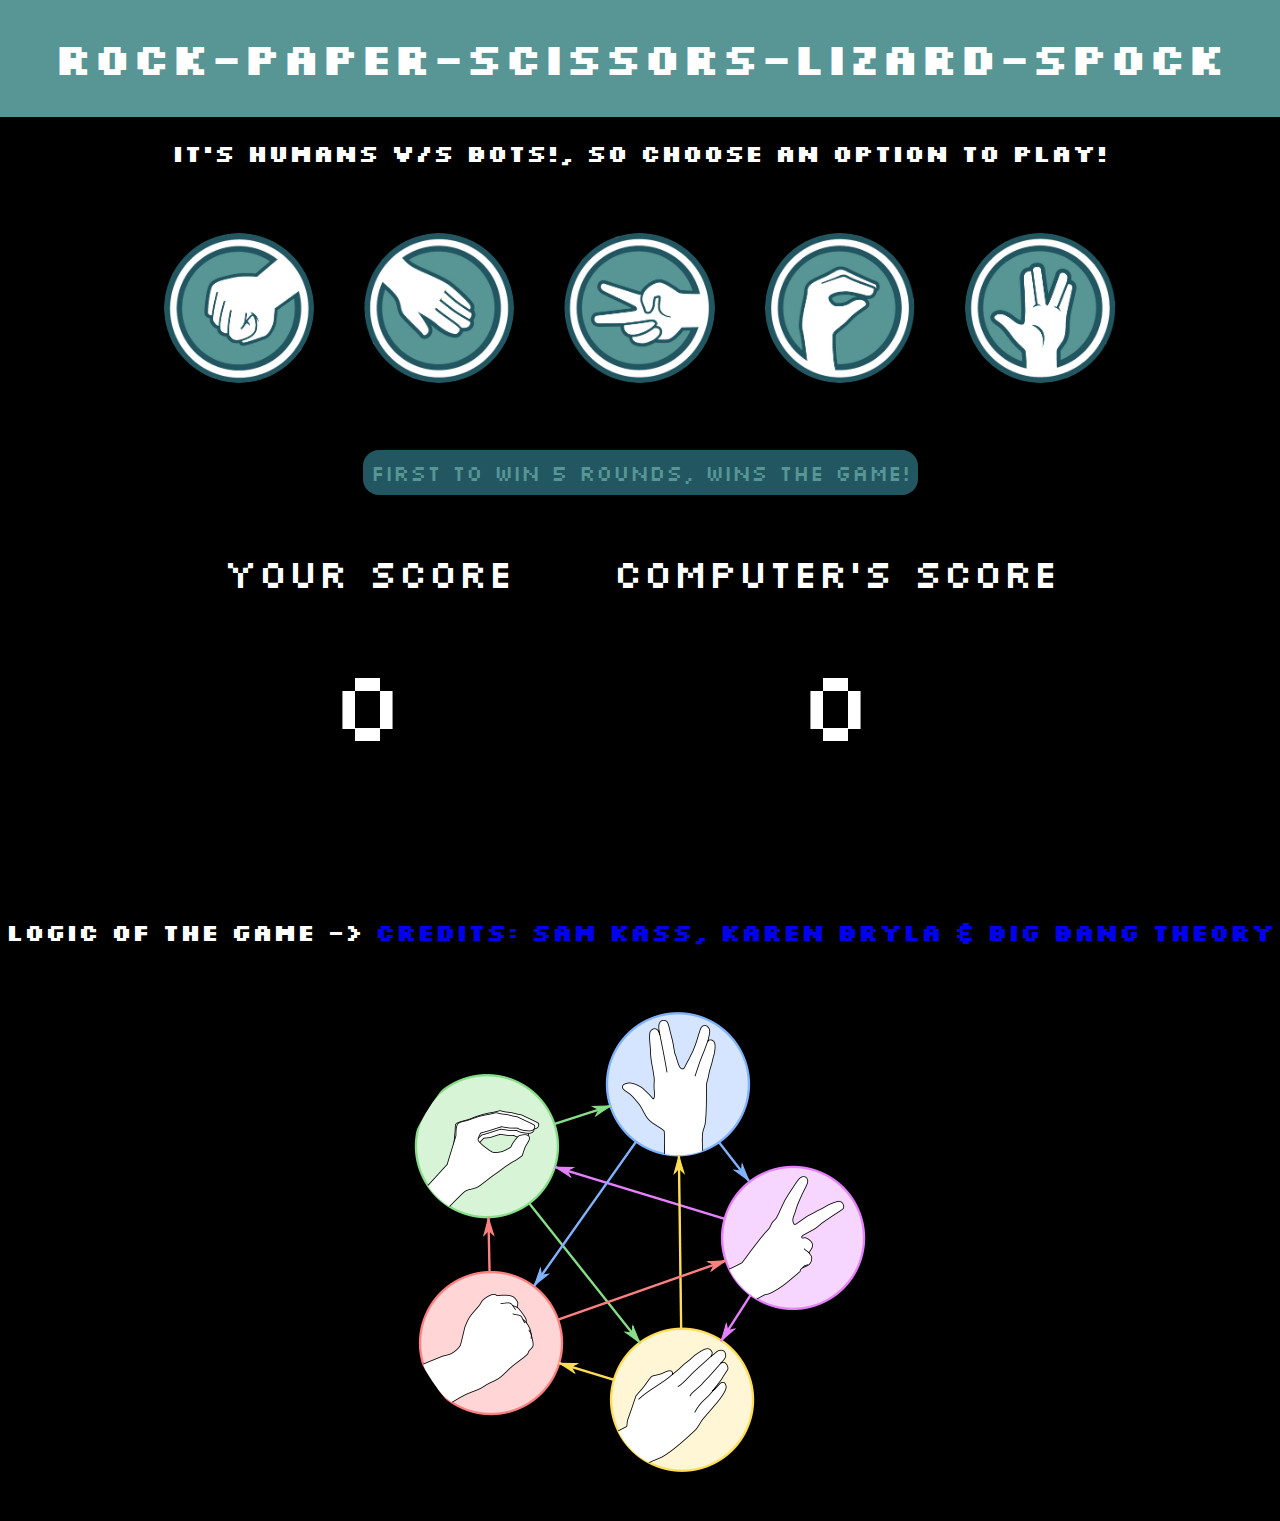
<file: index.html>
<!DOCTYPE html>
<html lang="en">
<head>
    <meta charset="UTF-8">
    <meta name="viewport" content="width=device-width, initial-scale=1.0">
    <title>Rock Paper Scissors with UI</title>
    <link href='https://fonts.googleapis.com/css?family=Silkscreen' rel='stylesheet'>
    <link rel="stylesheet" href="style.css">
</head>
<body>
    <div id="header"><h1>Rock-Paper-Scissors-Lizard-Spock</h1></div>

    <div><h2>It's <strong>Humans v/s BOTs!</strong>, so Choose an option to play!</h2></div>

    <div id="options">
        <img id="rock" class="choice" src="./images/rock.png" alt="hand sign of rock" height="150px">
        <img id="paper" class="choice" src="./images/paper.png" alt="hand sign of paper" height="150px">
        <img id="scissors" class="choice" src="./images/scissors.png" alt="hand sign of scissors" height="150px">
        <img id="lizard" class="choice" src="./images/lizard.png" alt="hand sign of lizard" height="150px">
        <img id="spock" class="choice" src="./images/spock.png" alt="hand sign of spock" height="150px">
    </div>

    <div id="message">First to win 5 rounds, Wins the game!</div>

    <div id="scoreboard">
        <div>
            <p>Your Score</p>
            <p class="humanScore">0</p>
        </div>

        <div>
            <p>Computer's Score</p>
            <p class="computerScore">0</p>
        </div>
    </div>

    <div>
        <h2 style="margin-top: 150px;">Logic of the game -> <a href="https://www.samkass.com/theories/RPSSL.html" target="_blank" rel="noopener noreferrer">Credits: Sam Kass, Karen Bryla & Big bang theory</a></h2>
        <img src="./images/pngwing.com.png" alt="Chart explaning how the game is played">
    </div>

    <script src="app.js"></script>
</body>
</html>
</file>
<file: style.css>
body {
    font-family: 'Silkscreen';
    background-color: black;
    color: white;
    margin: 0px;
    padding: 0px;
    text-align: center;
}

/* * {
    outline: 2px solid red;
} */

a {
    text-decoration: none;
}

#header {
    background-color: #589595;
    padding: 1px;
    font-size: 22px;
}

#options {
    display: flex;
    justify-content: center;
    padding: 20px;
    margin-bottom: 30px;
}

img {
    margin: 20px;
    border-radius: 50%;
    border: 5px solid transparent; 
}

img:hover {
    cursor: pointer;
    opacity: 50%;
    border: 5px solid white;
    overflow: hidden;
}

#scoreboard {
    display: flex;
    justify-content: center;
    text-align: center;
    font-size: 40px;
    gap: 100px;
    margin-top: 20px;
}

#message {
    font-size: 22px;
    color: #589595;
    background-color: #225762;
    display: inline;
    padding: 8px;
    border-radius: 16px;
}

.humanScore, .computerScore {
    font-size: 100px;
    margin: 0;
}
</file>
